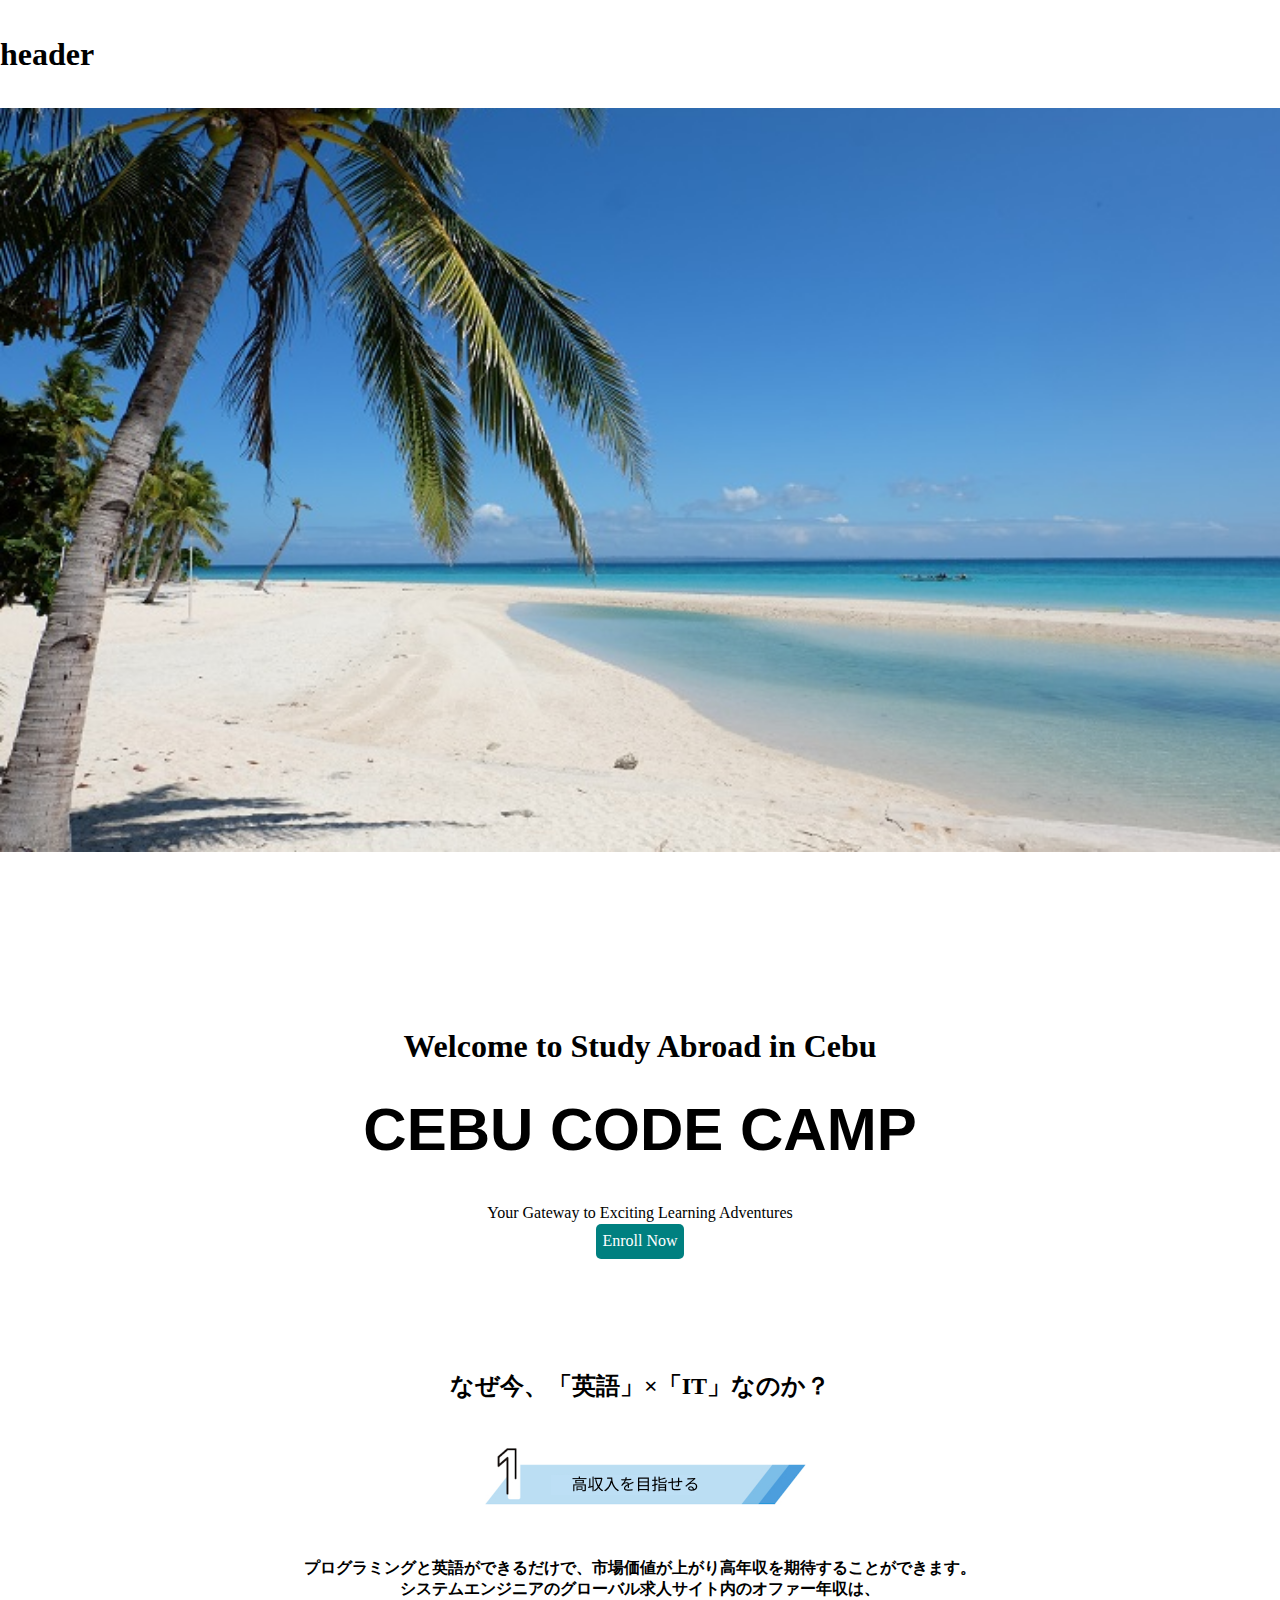
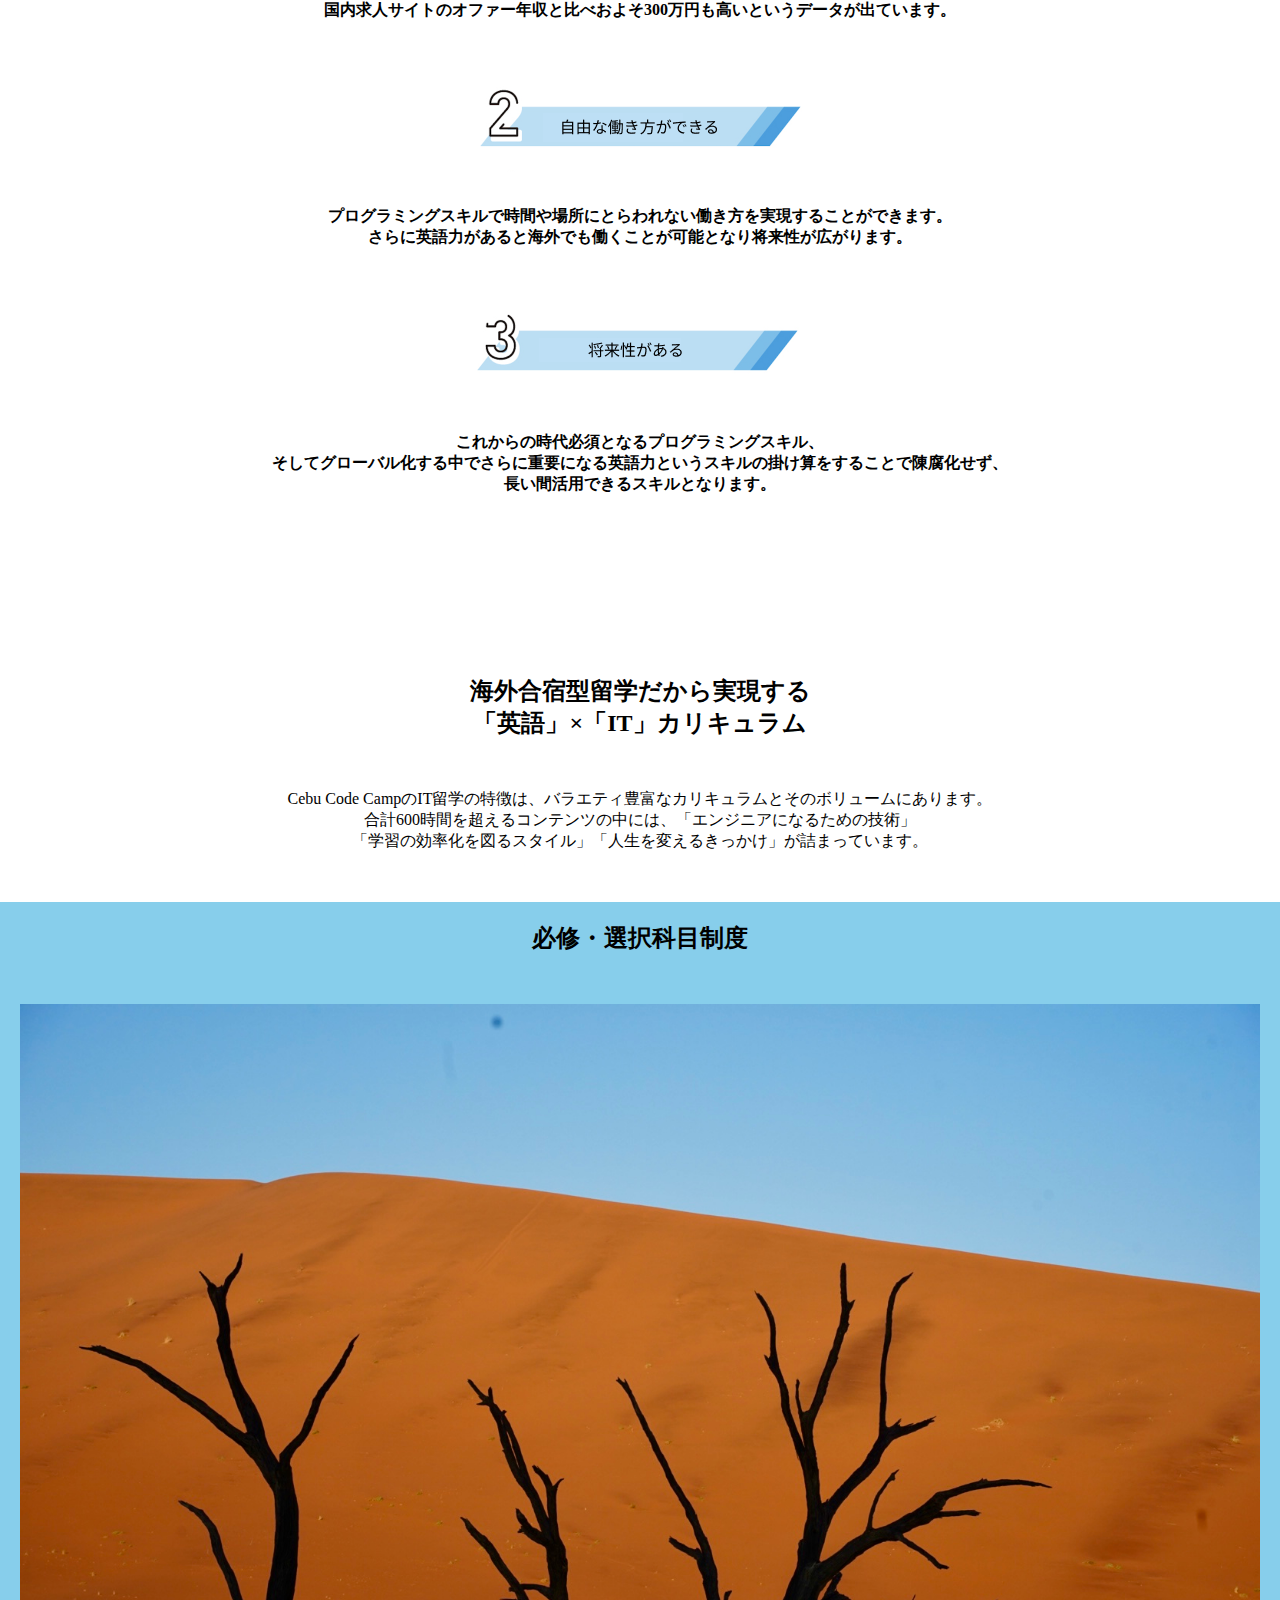
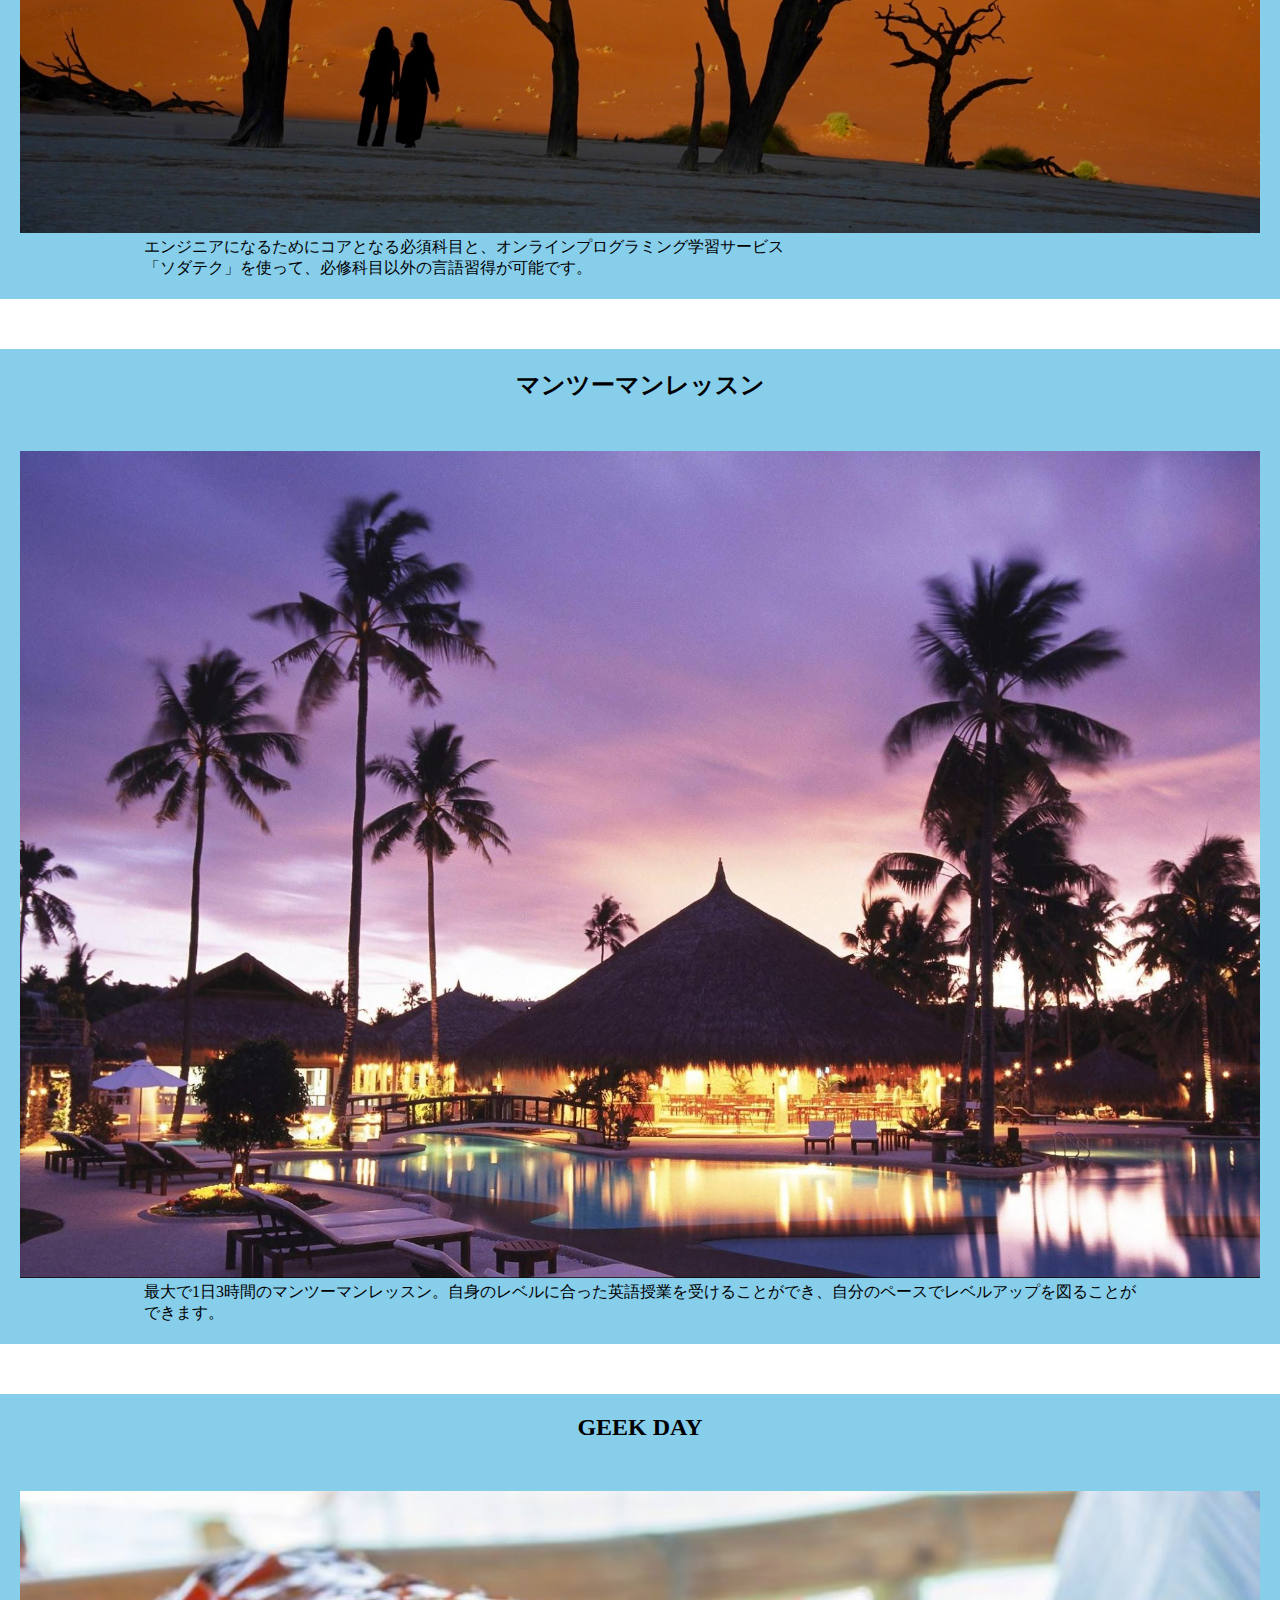
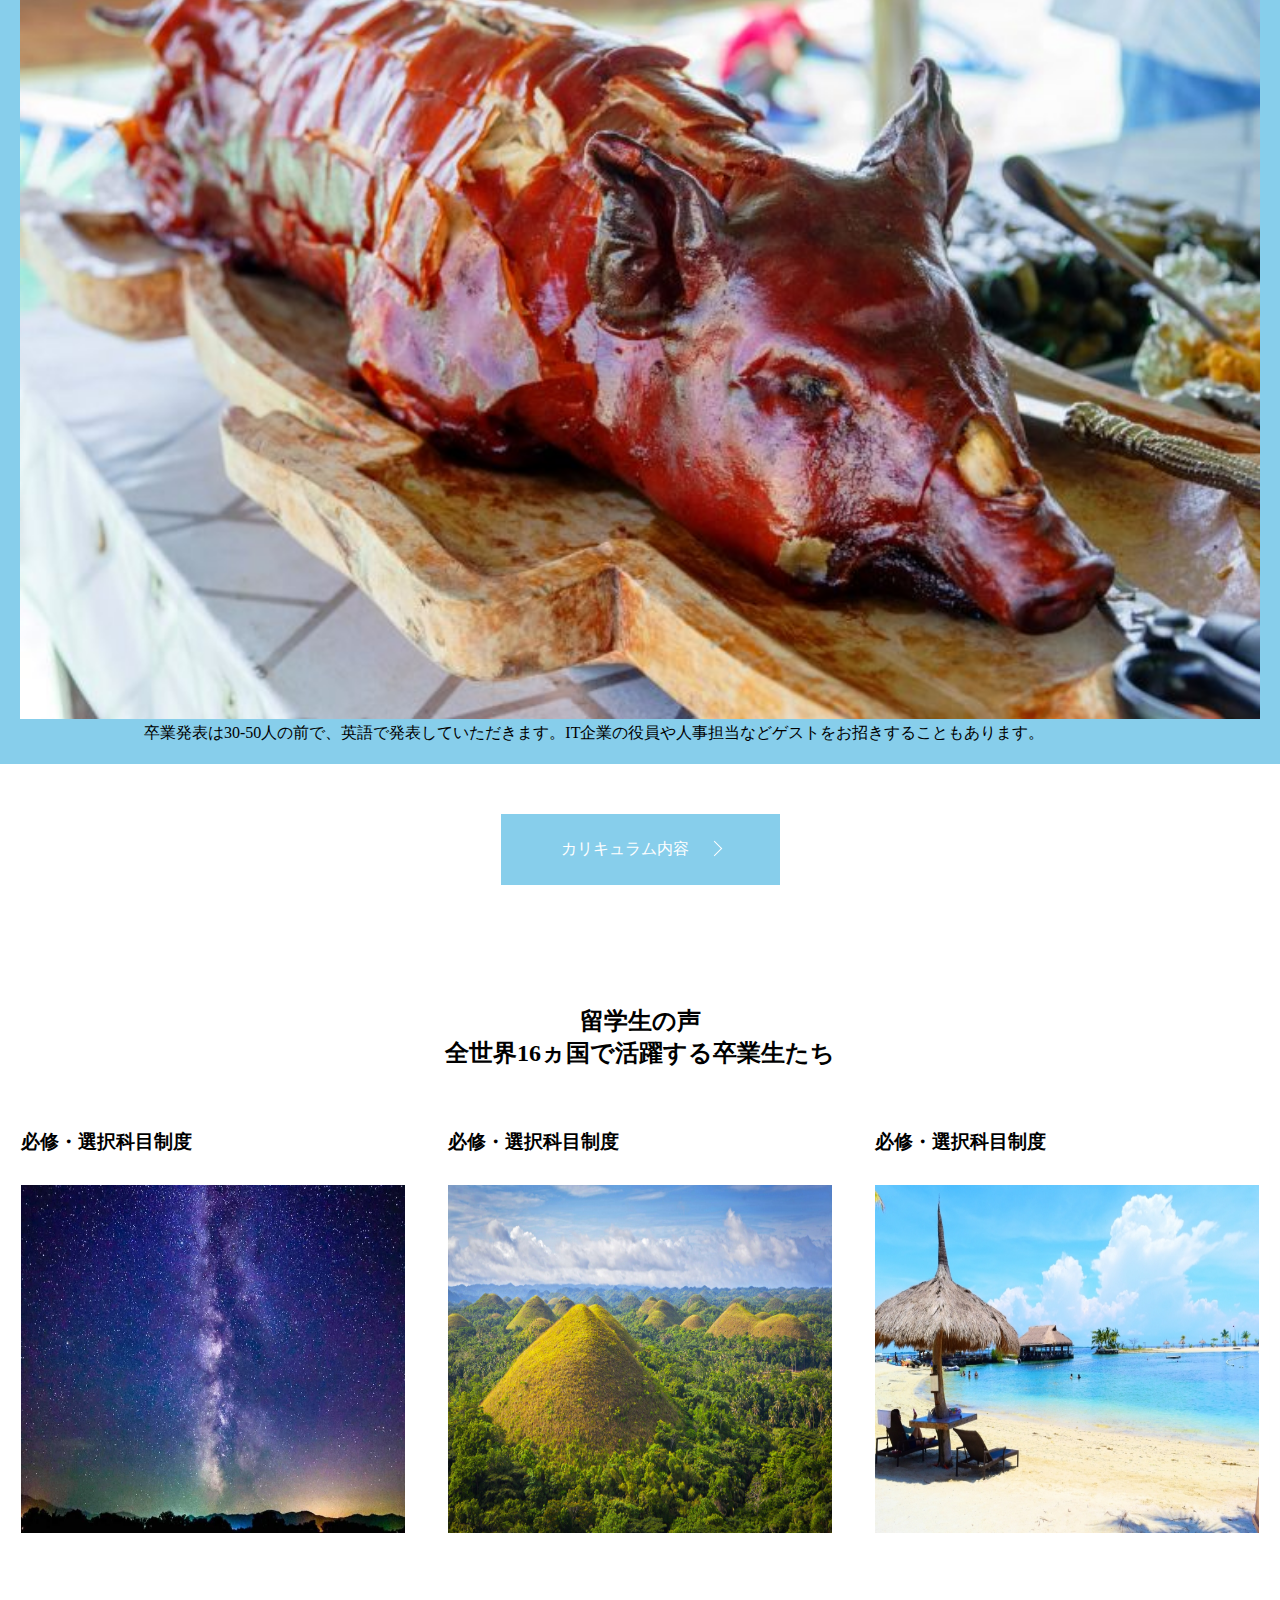
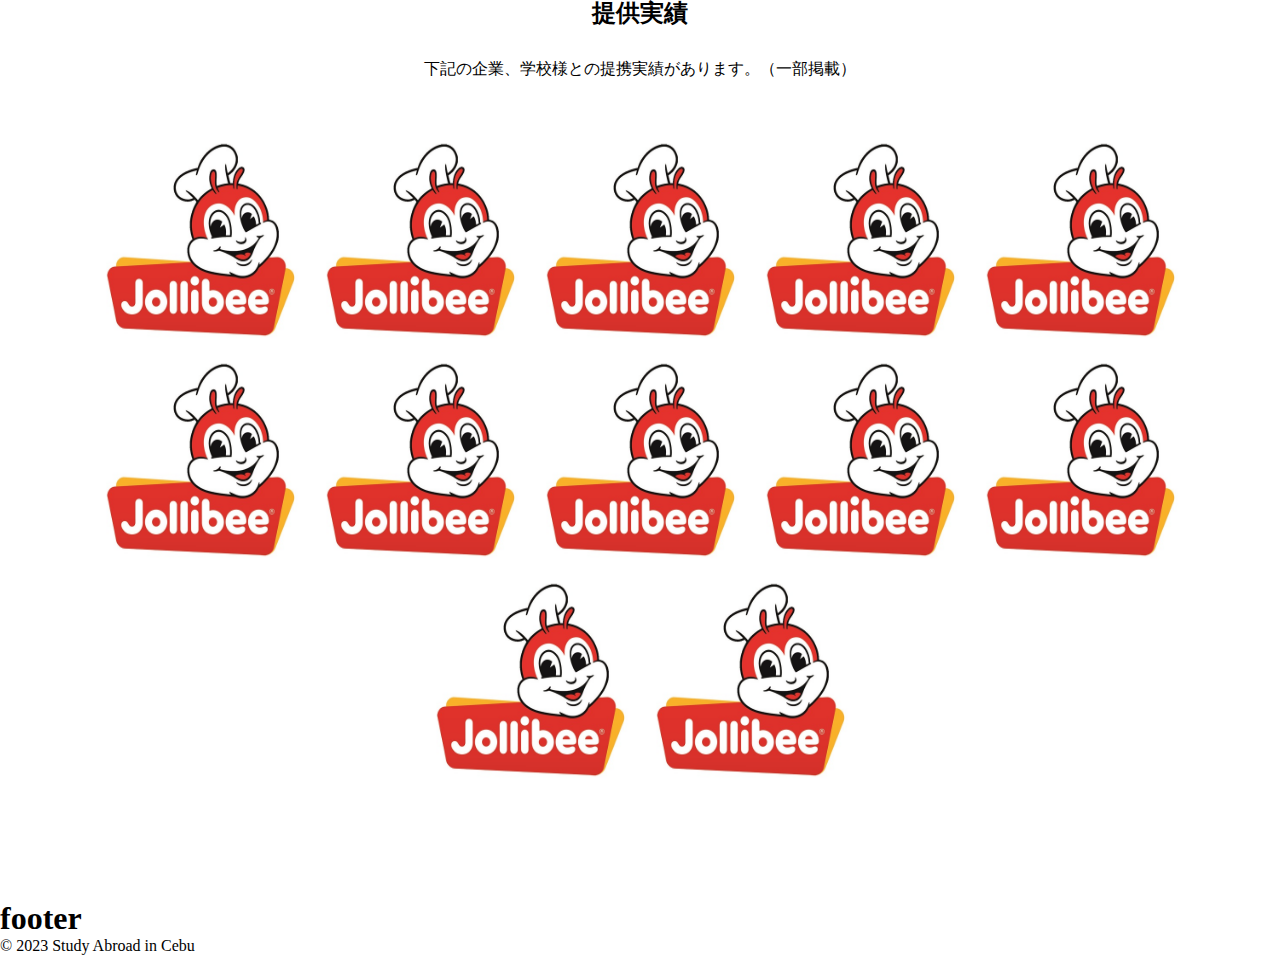
<file: TOPPAGEのコピー/index.html>
<!DOCTYPE html>
<html lang="en">
<head>
    <meta charset="UTF-8">
    <meta name="viewport" content="width=device-width, initial-scale=1.0">
    <title>Study Abroad in Cebu</title>
    <link rel="stylesheet" href="style.css">
</head>
<body>
    <header>
        <nav>
            <ul>
                <h1>header</h1>
            </ul>
        </nav>
    </header>

    <div class="container">
        <div class="gap"></div>
        <section id="hero" class="text-center">
            <h1>Welcome to Study Abroad in Cebu</h1>
            <h1 class="mb-30" id="TITLE">CEBU CODE CAMP</h1>
            <p >Your Gateway to Exciting Learning Adventures</p>
            <a href="#enroll" class="cta-button">Enroll Now</a>
        </section>


        <section>
            <h2 class="text-center mb-30" > なぜ今、「英語」×「IT」なのか？</h2>
            <li class="reasons-lists mb-30">
                <img src="assets/image/1.png" alt="">
                <div class="background-container">
                    <h4 class="reasons">プログラミングと英語ができるだけで、市場価値が上がり高年収を期待することができます。 <br>システムエンジニアのグローバル求人サイト内のオファー年収は、 <br>国内求人サイトのオファー年収と比べおよそ300万円も高いというデータが出ています。</h4>

                </div>
           
            </li>
            <li  class="reasons-lists mb-30">
                <img src="assets/image/2.png" alt="">
            <h4 class="reasons">プログラミングスキルで時間や場所にとらわれない働き方を実現することができます。 <br>さらに英語力があると海外でも働くことが可能となり将来性が広がります。</h4>
            </li>
            <li class="reasons-lists mb-30">
                <img src="assets/image/3.png" alt="">
                <h4 class="reasons">これからの時代必須となるプログラミングスキル、 <br>そしてグローバル化する中でさらに重要になる英語力というスキルの掛け算をすることで陳腐化せず、 <br>長い間活用できるスキルとなります。</h4>
            </li>
        </section>
        
        <section id="curriculum" class="content-section">

            <h2 class="text-center">海外合宿型留学だから実現する<br>
                「英語」×「IT」カリキュラム</h2>
            <div class="flex text-center"><p>Cebu Code CampのIT留学の特徴は、バラエティ豊富なカリキュラムとそのボリュームにあります。<br>
                合計600時間を超えるコンテンツの中には、「エンジニアになるための技術」 <br>
                「学習の効率化を図るスタイル」「人生を変えるきっかけ」が詰まっています。</p></div>
            <!-- カリキュラムの詳細をここに追加 -->
            <div class="contents">
                <div class="content">
                    <h2>必修・選択科目制度</h2>
                    <img src="assets/image/ami.JPG" alt="">
                    <p>エンジニアになるためにコアとなる必須科目と、オンラインプログラミング学習サービス <br>「ソダテク」を使って、必修科目以外の言語習得が可能です。</p>
                </div>
                <div class="content">
                    <h2>マンツーマンレッスン</h2>
                    <img src="assets/image/ami1.jpg" alt="">
                    <p>最大で1日3時間のマンツーマンレッスン。自身のレベルに合った英語授業を受けることができ、自分のペースでレベルアップを図ることができます。</p>
                </div>
                <div class="content">
                    <h2>GEEK DAY</h2>
                    <img src="assets/image/lechon.jpg" alt="">
                    <p>卒業発表は30-50人の前で、英語で発表していただきます。IT企業の役員や人事担当などゲストをお招きすることもあります。</p>
                </div>
            </div>

            <div class="yahho">
                <a href="" class="curriculum-btn">カリキュラム内容</a>
            </div>
        </section>

    
        <section id="student-voices" class="content-section">
            <h2 class="text-center">留学生の声</h2>
            <h2 class="text-center mb-60">全世界16ヵ国で活躍する卒業生たち</h2>
            <div class="contents">
                <div class="content">
                    <h3 class="mb-30">必修・選択科目制度</h3>
                    <img src="assets/image/amidayon.webp" alt="">
                </div>
                <div class="content">
                    <h3 class="mb-30">必修・選択科目制度</h3>
                    <img src="assets/image/choco.jpeg" alt="">
                </div>
                <div class="content">
                    <h3 class="mb-30">必修・選択科目制度</h3>
                    <img src="assets/image/yahho.jpg" alt="">
                </div>
            </div>
            <!-- 留学生の声のテストモニアルをここに追加 -->
        </section>
        
        
        <section id="achievements" class="content-section">
            <h2 class="text-center mb-30">提供実績</h2>
            <p class="text-center mb-60">下記の企業、学校様との提携実績があります。（一部掲載）</p>
            <div class="jollibee">
                <img src="assets/image/jollibee-logo.jpg" alt="">
                <img src="assets/image/jollibee-logo.jpg" alt="">
                <img src="assets/image/jollibee-logo.jpg" alt="">
                <img src="assets/image/jollibee-logo.jpg" alt="">
                <img src="assets/image/jollibee-logo.jpg" alt="">
                <img src="assets/image/jollibee-logo.jpg" alt="">
                <img src="assets/image/jollibee-logo.jpg" alt="">
                <img src="assets/image/jollibee-logo.jpg" alt="">
                <img src="assets/image/jollibee-logo.jpg" alt="">
                <img src="assets/image/jollibee-logo.jpg" alt="">
                <img src="assets/image/jollibee-logo.jpg" alt="">
                <img src="assets/image/jollibee-logo.jpg" alt="">
               
            </div>
            <!-- 提供実績をここに追加 -->
        </section>
    </div>
    
    <footer>
        <h1>footer</h1>
        <p>&copy; 2023 Study Abroad in Cebu</p>
    </footer>
</body>
</html>
</file>
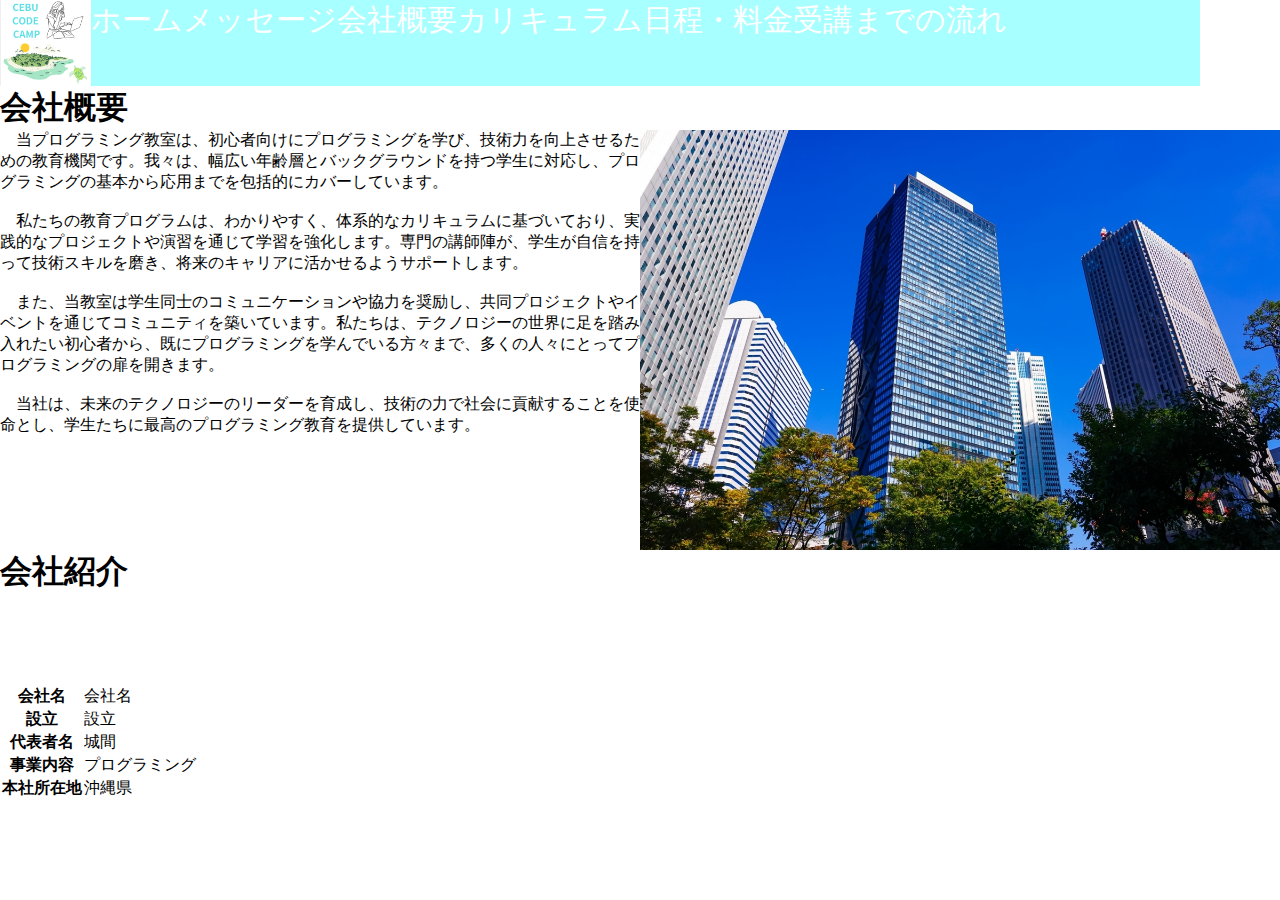
<file: index.html/6869会社概要.html>
<!DOCTYPE html>
<html lang="en">
<head>
    <meta charset="UTF-8">
    <meta http-equiv="X-UA-Compatible" content="IE=edge">
    <meta name="viewport" content="width=device-width, initial-scale=1.0">
    <link rel="stylesheet" href="../CSS/会社概要.css">
    <title>会社概要</title>
</head>
<body>
    <div>
        <header>
            <div class="header-container">
                <img src="../img/header-logo77.png" class="header-logo" >
                <ul class="ul">
                    <li>ホーム</li>
                    <li>メッセージ</li>
                    <li>会社概要</li>
                    <li>カリキュラム</li>
                    <li>日程・料金</li>
                    <li>受講までの流れ</li>
                </ul>
            </div>
        </header>
        <main>
            <h1>会社概要</h1>
            <div class="top-wraper">
                <p class="top-p">　当プログラミング教室は、初心者向けにプログラミングを学び、技術力を向上させるための教育機関です。我々は、幅広い年齢層とバックグラウンドを持つ学生に対応し、プログラミングの基本から応用までを包括的にカバーしています。

                    <br><br>　私たちの教育プログラムは、わかりやすく、体系的なカリキュラムに基づいており、実践的なプロジェクトや演習を通じて学習を強化します。専門の講師陣が、学生が自信を持って技術スキルを磨き、将来のキャリアに活かせるようサポートします。
                    
                    <br><br>　また、当教室は学生同士のコミュニケーションや協力を奨励し、共同プロジェクトやイベントを通じてコミュニティを築いています。私たちは、テクノロジーの世界に足を踏み入れたい初心者から、既にプログラミングを学んでいる方々まで、多くの人々にとってプログラミングの扉を開きます。
                    
                    <br><br>　当社は、未来のテクノロジーのリーダーを育成し、技術の力で社会に貢献することを使命とし、学生たちに最高のプログラミング教育を提供しています。</p>
                <img src="../img/ビル.jpg" class="top-img">
            </div>

            
            <table>
                <h1>会社紹介</h1>
                <tr>
                    <th>会社名</th>
                    <td>会社名</td>
                </tr>
                <br>
                <tr>
                    <th>設立</th>
                    <td>設立</td>
                </tr>
                <br>
                <tr>
                    <th>代表者名</th>
                    <td>城間</td>
                </tr>
                <br>
                <tr>
                    <th>事業内容</th>
                    <td>プログラミング</td>
                </tr>
                <br>
                <tr>
                    <th>本社所在地</th>
                    <td>沖縄県</td>
                </tr>
                <br>
            </table>

        </main>
        <footer>

        </footer>
    </div>
</body>
</html>
</file>
<file: TOPPAGEのコピー/style.css>
* {
    margin: 0;
    padding: 0;
    box-sizing: border-box;
}
header {
    height: 12vh;
    background: #fff;
    display: flex;
    align-items: center;
}

.container {
    background: url(./assets/image/banntayann.jpeg) no-repeat;
    background-size: contain;
    background-attachment: fixed;
    object-fit: contain;
}
.text-center {
    text-align: center;
}
.gap {
    height: 100vh;
}
section {
    background: #fff;
    padding-bottom: 120px;

}
#hero > h1{
    padding-top: 20px;
}
#hero > *{
    padding-bottom: 10px;
}
.cta-button {
    text-decoration: none;
    color: #fff;
    background: teal;
    padding: 8px 6px;
    border-radius: 5px;
}
.cta-button:hover {
    background: blue;
}

#curriculum h2 {
    margin-bottom: 50px;
    text-align: center;
}

#curriculum p, #curriculun .contents{
    width: 80%;
    margin: auto;
}

#curriculum .flex{
    display: flex;
    justify-content: center;
    margin-bottom: 50px;
}

#curriculum img , #student-voices img{
    width: 100%;
    height: 100%;

}

#curriculum .content{
    background-color: skyblue;
    padding: 20px;
    
    margin-bottom: 50px;
}

.yahho{
    display: flex;
    justify-content: center;

}
.curriculum-btn{
    text-decoration: none;
    padding: 25px 60px;
    background-color: skyblue;
    color: white;
}
.curriculum-btn::after {
    content: "";
    display: inline-block;
    width: 10px;
    height: 10px;
    border-top: 1px solid white;
    border-right: 1px solid white;
    transform: rotate(45deg);
    margin-left: 20px;
}

#student-voices .contents{
    display: flex;
    justify-content: space-around;
    

}

#student-voices .content{
    width: 30%;

}

.mb-60{
    margin-bottom: 60px;
}


.mb-30{
    margin-bottom: 30px;
}

.jollibee{
    display: flex;
    flex-wrap: wrap;
    justify-content: center;
    gap: 20px;

}

.jollibee img {
    width: 200px;
    height: 200px;
}

#TITLE{
    font-size: 60px;
    font-family: 'Lucida Sans', 'Lucida Sans Regular', 'Lucida Grande', 'Lucida Sans Unicode', Geneva, Verdana, sans-serif;
}
.reasons-lists{
    list-style: none;
    text-align: center;
}

.reasons{
    text-align: center;
    padding: 30px;
}
</file>
<file: CSS/会社概要.css>
*{
    padding: 0px;
    margin: 0px;
}

body{
    width: 1200px;
}
/* ----------------------------------------------------------- */
.header-container{
    height: 86px;
    background-color: #a8ffff;
    display: flex;
}


.header-logo{
    height: 100%;
}

.ul{
    display: flex;
    text-decoration: none;
    color: white;
    list-style: none;
    font-size: 30px;
}
/* -------------------------------------------------------- */
.top-wraper{
    display: flex;

   }
.top-wraper{
    width: 100vw;
}
.top-p{
    width: 50%;
}

.top-img{
    width: 50%;
}
</file>
